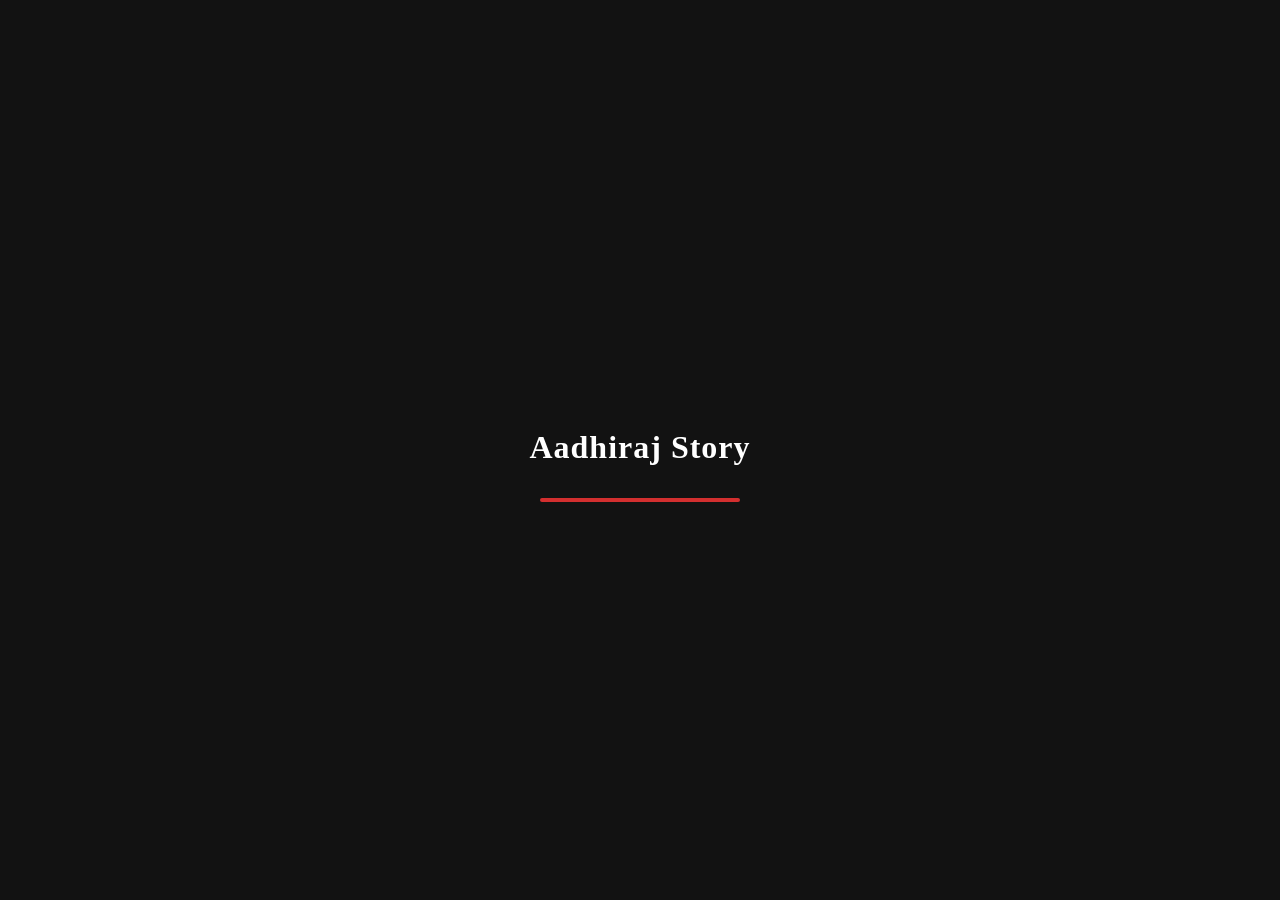
<file: index.html>
<!DOCTYPE html>
<html lang="ne" translate="no">
<head>
    <meta charset="UTF-8">
    <meta name="viewport" content="width=device-width, initial-scale=1.0, maximum-scale=1.0, user-scalable=no">
    <title>अधिराज Story</title>
    <link rel="stylesheet" href="style.css">
    <link rel="manifest" href="manifest.json">
    <meta name="theme-color" content="#121212">
    <meta name="google" content="notranslate">
    <link rel="apple-touch-icon" href="new-logo.png">
    <style>
        /* लोडिङ स्क्रिनको प्रिमियम र सफा डिजाइन */
        #loadingScreen {
            position: fixed;
            top: 0; left: 0; width: 100%; height: 100%;
            background: #121212;
            display: flex;
            justify-content: center;
            align-items: center;
            z-index: 9999;
            transition: opacity 0.4s ease;
        }
        .loading-content { text-align: center; }
        .progress-container {
            width: 200px; height: 4px;
            background: #444;
            margin: 20px auto 0;
            border-radius: 2px;
            overflow: hidden;
        }
        .progress-bar {
            width: 0%; height: 100%;
            background: #d32f2f;
            animation: load 2s linear forwards;
        }
        @keyframes load { to { width: 100%; } }
    </style>
</head>
<body class="day-mode">

    <div id="loadingScreen">
        <div class="loading-content">
            <h1 style="color: white; font-family: 'Georgia', serif; font-weight: 900; letter-spacing: 1px;">Aadhiraj Story</h1>
            <div class="progress-container">
                <div class="progress-bar"></div>
            </div>
        </div>
    </div>

    <script>
        // १. Service Worker Register गर्ने (PWA को लागि अनिवार्य)
        if ('serviceWorker' in navigator) {
            window.addEventListener('load', () => {
                navigator.serviceWorker.register('./sw.js')
                    .then(reg => console.log('Service Worker Registered Successfully!'))
                    .catch(err => console.log('Service Worker Registration Failed:', err));
            });
        }

        // २. लोडिङ स्क्रिन र Redirection
        window.onload = () => {
            setTimeout(() => {
                const ls = document.getElementById('loadingScreen');
                if (ls) {
                    ls.style.opacity = '0';
                    setTimeout(() => {
                        window.location.href = "home.html";
                    }, 400);
                }
            }, 2000);
        };
    </script>
</body>
</html>
</file>
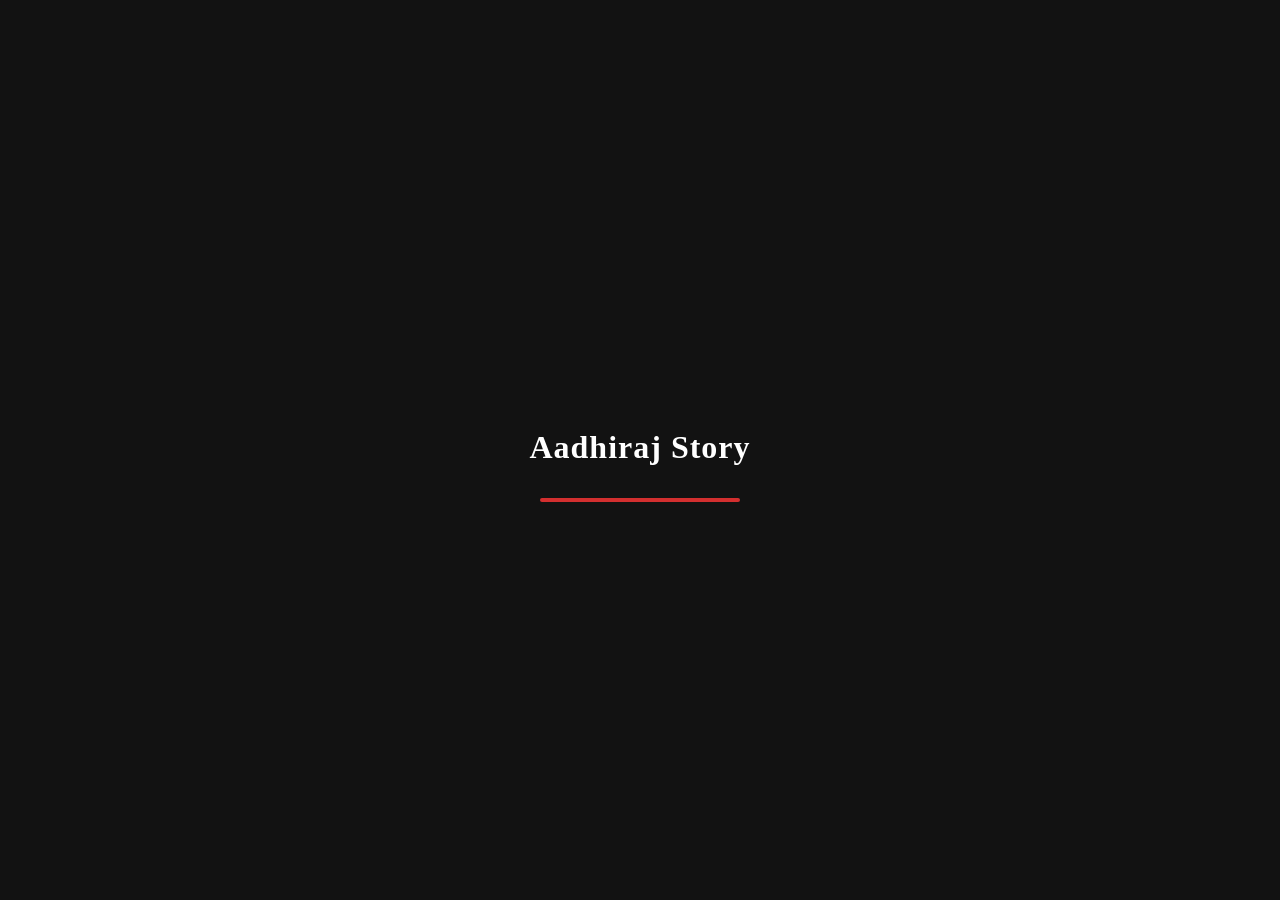
<file: home.html>
<!DOCTYPE html>
<html lang="ne" translate="no">
<head>
    <meta charset="UTF-8">
    <meta name="viewport" content="width=device-width, initial-scale=1.0, maximum-scale=1.0, user-scalable=no">
    <title>अधिराज Story</title>
    <link rel="stylesheet" href="style.css">
    <meta name="google" content="notranslate">

    <!-- PWA का लागि अनिवार्य लिङ्कहरू -->
    <link rel="manifest" href="manifest.json">
    <meta name="theme-color" content="#121212">
    <link rel="apple-touch-icon" href="new-logo.png">

    <style>
        /* १. लोडिङ स्क्रिनको प्रिमियम र सफा डिजाइन */
        #loadingScreen {
            position: fixed;
            top: 0; left: 0; width: 100%; height: 100%;
            background: #121212;
            display: flex;
            justify-content: center;
            align-items: center;
            z-index: 9999;
            transition: opacity 0.4s ease;
        }
        .loading-content { text-align: center; }
        .progress-container {
            width: 200px; height: 4px;
            background: #444;
            margin: 20px auto 0;
            border-radius: 2px;
            overflow: hidden;
        }
        .progress-bar {
            width: 0%; height: 100%;
            background: #d32f2f;
            animation: load 2s linear forwards;
        }
        @keyframes load { to { width: 100%; } }

        /* २. इन्स्टल बटनको डिजाइन */
        .install-btn {
            background-color: #d32f2f;
            color: #ffffff;
            border: none;
            padding: 6px 12px;
            font-size: 13px;
            font-weight: bold;
            border-radius: 20px;
            cursor: pointer;
            box-shadow: 0 2px 5px rgba(0,0,0,0.3);
            display: none; /* ब्राउजरले PWA सपोर्ट गरेपछि मात्र देखिन्छ */
        }
        header {
            display: flex;
            justify-content: space-between;
            align-items: center;
            padding: 10px 15px;
        }
    </style>
</head>
<body class="day-mode">

    <!-- लोडिङ (Splash) स्क्रिन -->
    <div id="loadingScreen">
        <div class="loading-content">
            <h1 style="color: white; font-family: 'Georgia', serif; font-weight: 900; letter-spacing: 1px;">Aadhiraj Story</h1>
            <div class="progress-container">
                <div class="progress-bar"></div>
            </div>
        </div>
    </div>

    <!-- मुख्य होमपेज -->
    <div id="homePage">
        <div class="sticky-header-container">
            <header>
                <div class="logo-text">✍🏻 अधिराज Story</div>
                <!-- PWA इन्स्टल बटन -->
                <button id="pwaInstallBtn" class="install-btn" onclick="installApp()">📲 इन्स्टल</button>
            </header>

            <nav class="tab-nav">
                <div id="tab0" class="active" onclick="switchTab(0)">हिन्दी कथाहरू</div>
                <div id="tab1" onclick="switchTab(1)">नेपाली कथाहरू</div>
            </nav>
        </div>

        <div class="main-wrapper" id="contentWrapper">
            
            <!-- हिन्दी सेक्सन -->
            <section id="hindiSection">
                <div class="story-title-card" onclick="openStory('वियोग का सिन्दुर', 'h1')">
                    <span class="badge">कहानी १</span>
                    <h3>वियोग का सिन्दुर</h3>
                </div>
                <div class="story-title-card" onclick="openStory('गरीबी और सपनों की नींव', 'h2')">
                    <span class="badge">कहानी २</span>
                    <h3>गरीबी और सपनों की नींव</h3>
                </div>
            </section>

            <!-- नेपाली सेक्सन -->
            <section id="nepaliSection">
                <div class="story-title-card" onclick="openStory('वैवाहिक वेश्या', 'n1')">
                    <span class="badge">कथा १</span>
                    <h3>वैवाहिक वेश्या</h3>
                </div>
                <div class="story-title-card" onclick="openStory('अधुरो प्रतिज्ञा', 'n2')">
                    <span class="badge">कथा २</span>
                    <h3>अधुरो प्रतिज्ञा</h3>
                </div>
                <div class="story-title-card" onclick="openStory('दिदीको समर्पण', 'n3')">
                    <span class="badge">कथा ३</span>
                    <h3>दिदीको समर्पण</h3>
                </div>
                <div class="story-title-card" onclick="openStory('लालुङको याद', 'n4')">
                    <span class="badge">कथा ४</span>
                    <h3>लालुङको याद</h3>
                </div>
                <div class="story-title-card" onclick="openStory('बाजेको चिठी', 'n5')">
                    <span class="badge">कथा ५</span>
                    <h3>बाजेको चिठी</h3>
                </div>
                <div class="story-title-card" onclick="openStory('प्रतिज्ञा कि प्रतिक्षा', 'n6')">
                    <span class="badge">कथा ६</span>
                    <h3>प्रतिज्ञा कि प्रतिक्षा</h3>
                </div>
                <div class="story-title-card" onclick="openStory('प्रगतको मस्ती', 'n7')">
                    <span class="badge">कथा ७</span>
                    <h3>प्रगतको मस्ती</h3>
                </div>
                <div class="story-title-card" onclick="openStory('सपना यात्रा', 'n8')">
                    <span class="badge">कथा ८</span>
                    <h3>सपना यात्रा</h3>
                </div>
                <div class="story-title-card" onclick="openStory('निलो फूल', 'n9')">
                    <span class="badge">कथा ९</span>
                    <h3>निलो फूल</h3>
                </div>
            </section>
        </div>
    </div>

    <script>
        // १. लोडिङ स्क्रिनको Logic (२ सेकेन्डपछि आफैं हराउने)
        window.addEventListener('load', () => {
            setTimeout(() => {
                const ls = document.getElementById('loadingScreen');
                if (ls) {
                    ls.style.opacity = '0';
                    setTimeout(() => {
                        ls.style.display = 'none';
                    }, 400);
                }
            }, 2000);
        });

        // २. ट्याब स्विच गर्ने Logic
        function switchTab(index) {
            const wrapper = document.getElementById('contentWrapper');
            wrapper.style.transform = `translateX(-${index * 50}%)`;
            document.querySelectorAll('.tab-nav div').forEach((tab, i) => {
                tab.classList.toggle('active', i === index);
            });
        }

        // ३. कथा खोल्ने Logic
        function openStory(title, id) {
            console.log("कथा खोलियो: " + title + " (ID: " + id + ")");
            if (id.startsWith('h')) {
                window.location.href = `hindi-story.html?id=${id}`;
            } else if (id.startsWith('n')) {
                window.location.href = `nepali-story.html?id=${id}`;
            }
        }

        // ४. स्वाइपिङ Logic
        let touchStartX = 0;
        document.addEventListener('touchstart', e => { touchStartX = e.touches[0].clientX; }, false);
        document.addEventListener('touchend', e => {
            let touchEndX = e.changedTouches[0].clientX;
            let diff = touchStartX - touchEndX;
            if (diff > 80) switchTab(1);  
            if (diff < -80) switchTab(0); 
        }, false);

        // ५. Service Worker Register गर्ने
        if ('serviceWorker' in navigator) {
            window.addEventListener('load', () => {
                navigator.serviceWorker.register('./sw.js')
                    .then(() => console.log('Service Worker Registered!'))
                    .catch(err => console.log('SW Registration Failed:', err));
            });
        }

        // ६. PWA Install Logic
        let deferredPrompt;
        const installBtn = document.getElementById('pwaInstallBtn');

        window.addEventListener('beforeinstallprompt', (e) => {
            e.preventDefault();
            deferredPrompt = e;
            if (installBtn) {
                installBtn.style.display = 'block';
            }
        });

        function installApp() {
            if (deferredPrompt) {
                deferredPrompt.prompt();
                deferredPrompt.userChoice.then((choiceResult) => {
                    if (choiceResult.outcome === 'accepted') {
                        console.log('App Installed!');
                    }
                    deferredPrompt = null;
                    installBtn.style.display = 'none';
                });
            }
        }

        window.addEventListener('appinstalled', () => {
            if (installBtn) installBtn.style.display = 'none';
        });
    </script>
</body>
</html>
</file>
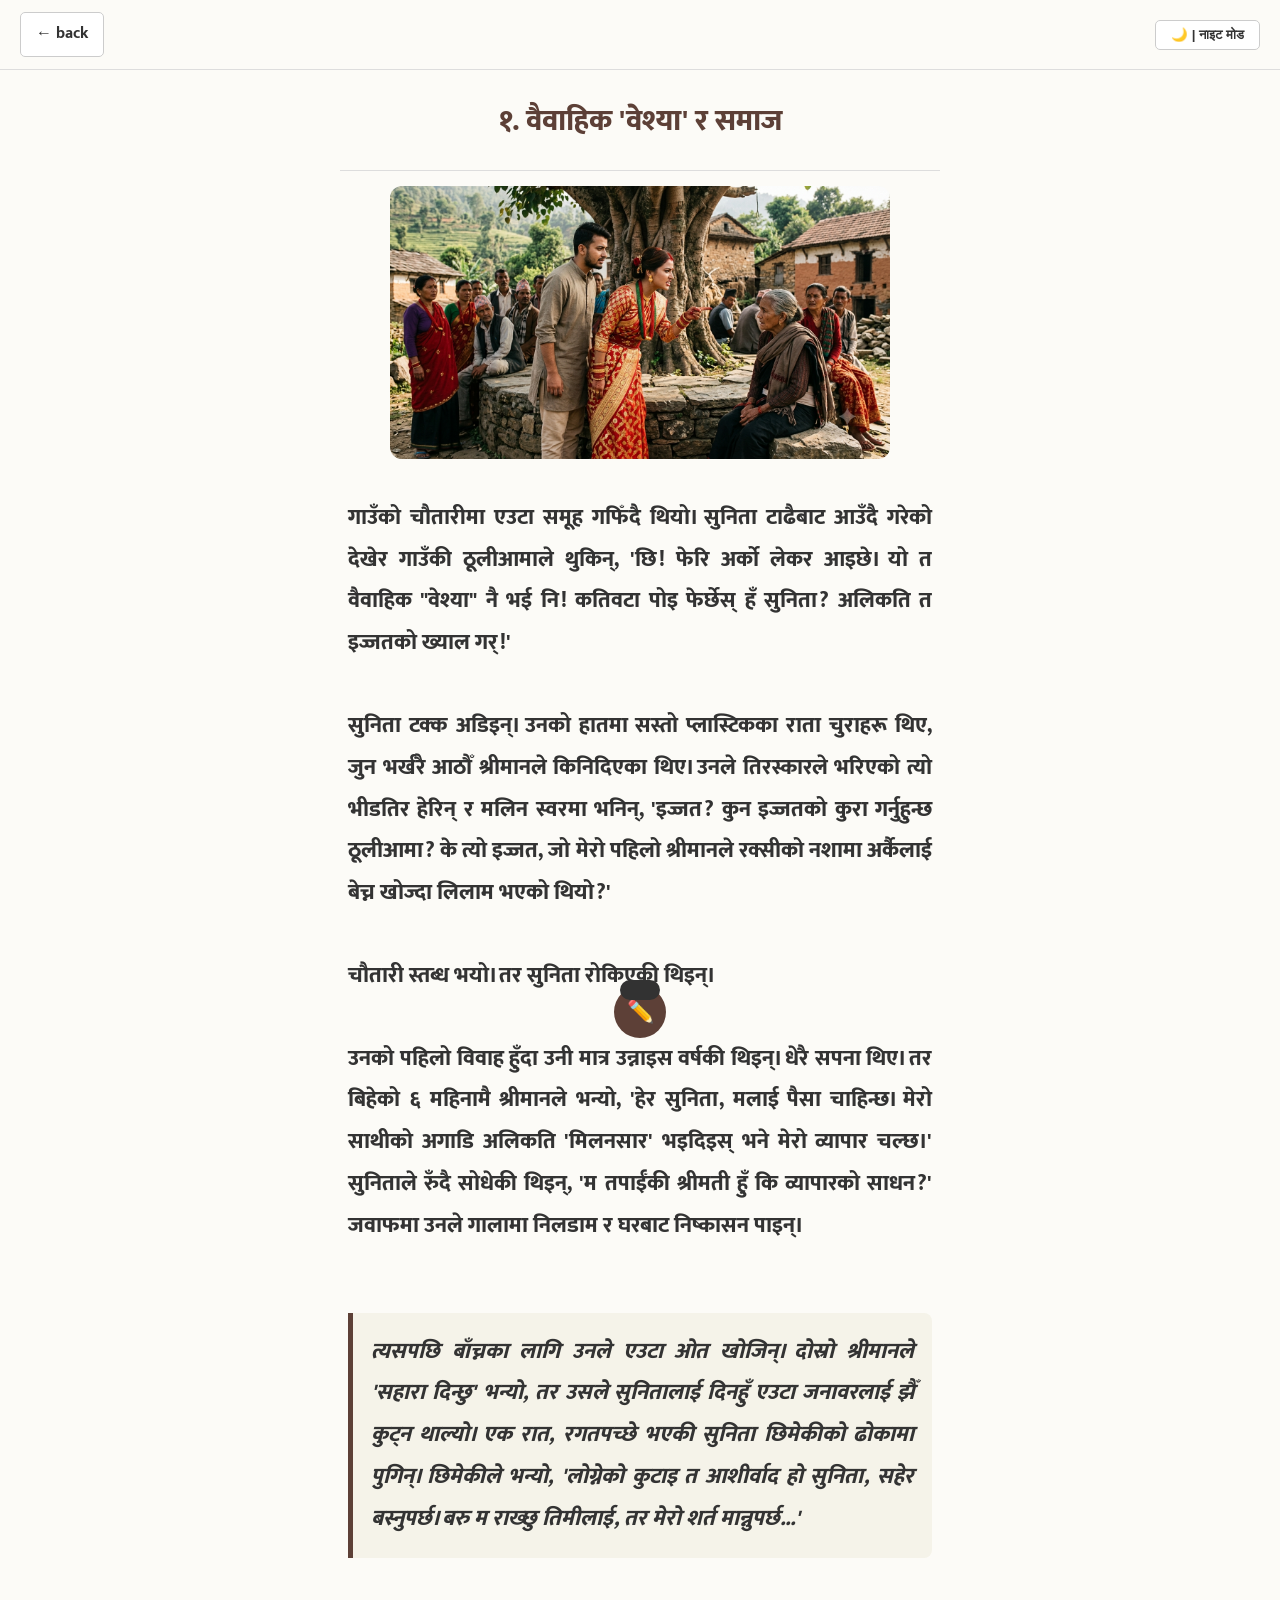
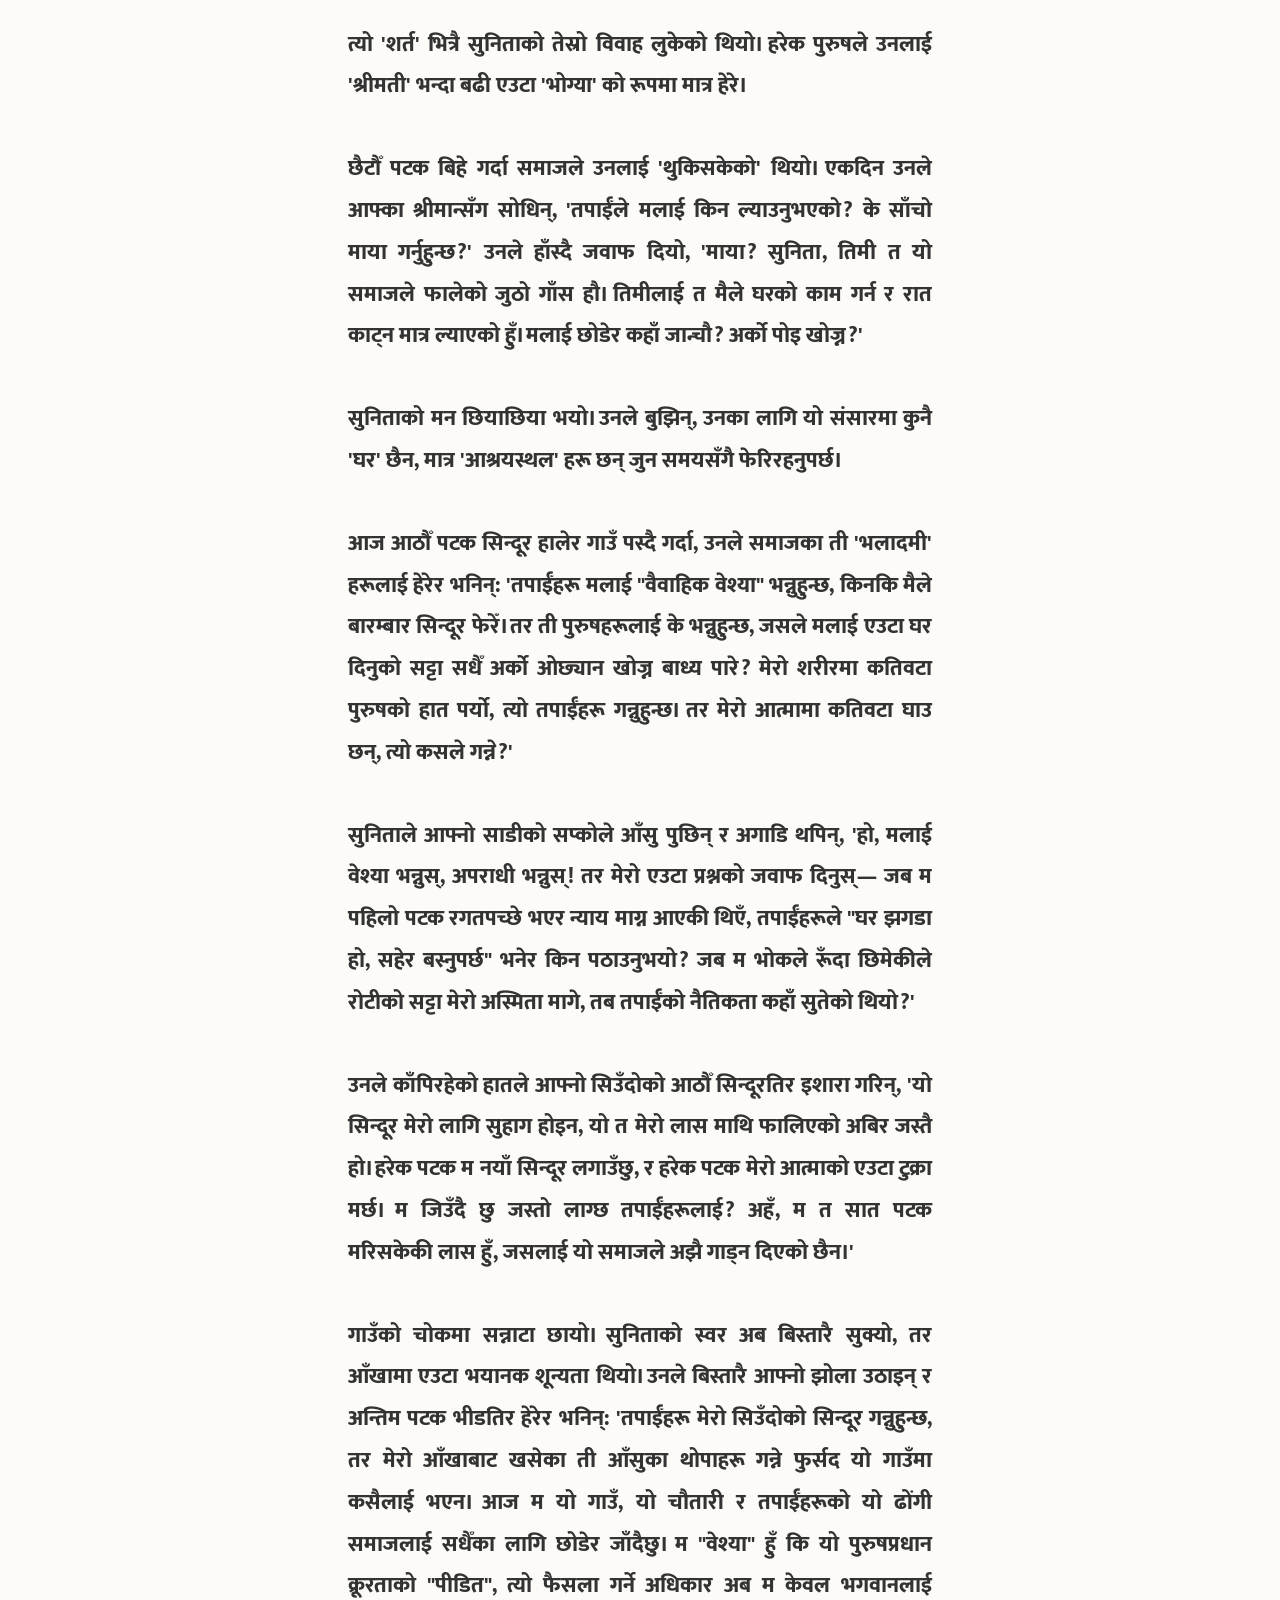
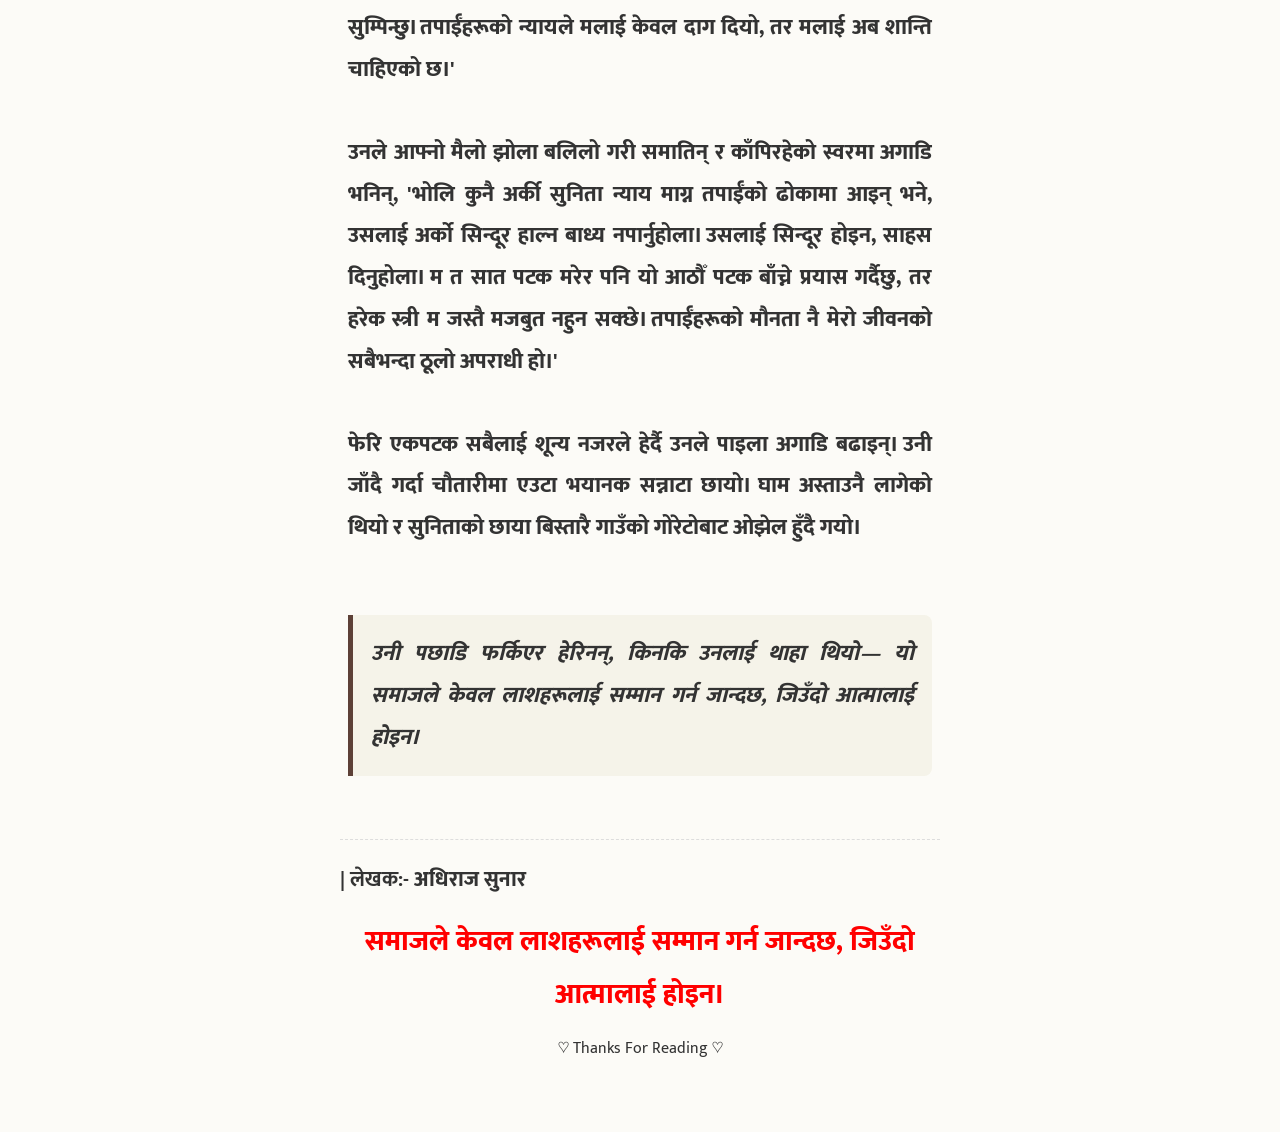
<file: nepali-story.html>
<!DOCTYPE html>
<html lang="ne" translate="no">
<head>
    <meta charset="UTF-8">
    <meta name="viewport" content="width=device-width, initial-scale=1.0, maximum-scale=1.0, user-scalable=no">
    <title>कथा पढ्नुहोस्</title>
    <link href="https://fonts.googleapis.com/css2?family=Mukta:wght@400;600;700;800&display=swap" rel="stylesheet">
    <style>
        html { scroll-behavior: smooth; }
        body { font-family: 'Mukta', sans-serif; line-height: 1.9; color: #333; background: #fcfbf7; padding: 75px 20px 60px; transition: 0.3s; user-select: none; }
        .toolbar { position: fixed; top: 0; left: 0; right: 0; display: flex; justify-content: space-between; align-items: center; padding: 12px 20px; background: rgba(252, 251, 247, 0.95); border-bottom: 1px solid #ddd; z-index: 1000; height: 45px; }
        .btn { text-decoration: none; color: #333; border: 1px solid #ccc; padding: 6px 15px; border-radius: 5px; font-weight: bold; background: #fff; cursor: pointer; }
        .bold-feeling { max-width: 600px; margin: 0 auto; }
        .bold-feeling p { font-size: 22px; margin-bottom: 25px; font-weight: 900; text-align: justify; padding: 8px; border-radius: 6px; cursor: pointer; scroll-margin-top: 140px; }
        .bold-feeling p.highlighted { background-color: rgba(255, 235, 59, 0.6) !important; color: #000 !important; }
        
        /* अडियो बार */
        .audio-container { max-width: 280px; margin: 0 auto; max-height: 0; opacity: 0; overflow: hidden; transition: all 0.4s ease; }
        .audio-container.open { max-height: 100px; opacity: 1; margin: 15px auto 20px; }
        .audio-bar { display: flex; align-items: center; gap: 10px; background: #fff; border: 1px solid #ddd; padding: 8px 14px; border-radius: 25px; box-shadow: 0 3px 10px rgba(0,0,0,0.08); }
        .audio-play-btn { background: #5D4037; color: #fff; border: none; width: 35px; height: 35px; border-radius: 50%; font-size: 14px; cursor: pointer; flex-shrink: 0; }
        .audio-progress { width: 100%; height: 5px; appearance: none; background: #e0e0e0; border-radius: 3px; outline: none; }
        .audio-progress::-webkit-slider-thumb { appearance: none; width: 12px; height: 12px; border-radius: 50%; background: #5D4037; }
        
        .quote-box { background-color: #f5f3e9; border-left: 5px solid #5D4037; padding: 18px; margin: 25px 0; font-style: italic; border-radius: 0 8px 8px 0; }
        .main-title { font-size: 30px; font-weight: 800; display: block; margin-top: 10px; color: #5D4037; text-align: center; }
        .straight-line { width: 100%; max-width: 600px; height: 1px; background: #ddd; border: none; margin: 20px auto 15px; }
        .diary-image { width: 100%; max-width: 500px; height: auto; display: none; margin: 0 auto 30px; border-radius: 12px; }

        .story-footer { margin-top: 30px; padding-top: 20px; border-top: 1px dashed #ddd; text-align: center; }
        .footer-author { font-size: 21px; font-weight: 800; text-align: left; margin-bottom: 15px; }
        .footer-moral { font-size: 28px; font-weight: 800; display: block; margin-bottom: 12px; }
        
        .bottom-action-container { position: fixed; bottom: -150px; left: 50%; transform: translateX(-50%); width: 90%; max-width: 450px; display: flex; flex-direction: column; gap: 12px; align-items: center; z-index: 2000; transition: bottom 0.4s ease; }
        .bottom-action-container.show { bottom: 25px; }
        .pencil-btn { width: 52px; height: 52px; border-radius: 50%; background: #5D4037; color: #fff; font-size: 22px; border: none; cursor: pointer; }
        .pencil-btn.active { background: #2e7d32; }
        .action-row { display: flex; width: 100%; gap: 10px; }
        .clear-btn, .jump-btn { flex: 1; border: none; padding: 12px; border-radius: 25px; font-weight: bold; cursor: pointer; display: none; }
        .clear-btn { background: #c62828; color: white; }
        .jump-btn { background: #d84315; color: white; }

        .toast-notification { position: fixed; bottom: -100px; left: 50%; transform: translateX(-50%); background: #323232; color: #fff; padding: 10px 20px; border-radius: 25px; z-index: 3000; transition: bottom 0.3s; }
        .toast-notification.show { bottom: 100px; }

        .dark-mode { background-color: #121212; color: #e0e0e0; }
        .dark-mode .toolbar { background: rgba(18, 18, 18, 0.95); border-color: #333; }
        .dark-mode .btn { background: #1e1e1e; border-color: #333; color: #e0e0e0; }
        .dark-mode .audio-bar { background: #1e1e1e; border-color: #333; }
        .dark-mode .quote-box { background-color: #222; border-left-color: #ffc107; }
    </style>
</head>
<body oncontextmenu="return false;">

    <div class="toolbar">
        <a href="home.html" class="btn">← back</a>
        <button class="btn" onclick="toggleNightMode()" id="nightBtn">🌙 | नाइट मोड</button>
    </div>

    <div id="toastBox" class="toast-notification"></div>

    <div class="bottom-action-container" id="actionContainer">
        <button class="pencil-btn" id="pencilBtn" onclick="toggleHighlightMode()">✏️</button>
        <div class="action-row">
            <button class="clear-btn" id="clearBtn" onclick="clearBookmark()">🗑️ Clear</button>
            <button class="jump-btn" id="jumpBtn" onclick="jumpToBookmark()">📍 Continue</button>
        </div>
    </div>

    <div class="bold-feeling">
        <span class="main-title" id="storyTitle">लोड हुँदैछ...</span>
        <hr class="straight-line">
        
        <!-- अडियो बार -->
        <div class="audio-container" id="audioContainer">
            <div class="audio-bar">
                <button class="audio-play-btn" id="audioPlayBtn" onclick="togglePlayAudio()">▶</button>
                <div class="audio-progress-wrapper" style="flex-grow: 1;">
                    <input type="range" class="audio-progress" id="audioSeekBar" value="0" min="0" max="100" oninput="seekAudio(this.value)">
                </div>
            </div>
            <audio id="storyAudio"></audio>
        </div>

        <img src="" alt="Story Image" class="diary-image" id="storyImage">
        <div id="storyContainer"></div>
    </div>

    <!-- सच्याइएको JS फाइल नाम -->
    <script src="nepali-story.js"></script>

    <script>
        function toggleNightMode() {
            document.body.classList.toggle('dark-mode');
            document.getElementById('nightBtn').innerHTML = document.body.classList.contains('dark-mode') ? "☀️ डे मोड" : "🌙 नाइट मोड";
        }

        function showToast(msg) {
            const toast = document.getElementById('toastBox');
            toast.innerText = msg;
            toast.classList.add('show');
            setTimeout(() => toast.classList.remove('show'), 2000);
        }

        let isHighlightMode = false, storyKey = "";

        window.addEventListener('DOMContentLoaded', () => {
            const urlParams = new URLSearchParams(window.location.search);
            // URL मा id नभए स्वतः 'n1' कथा देखाउनेछ
            storyKey = urlParams.get('id') || "n1"; 

            if (storyKey && typeof nepaliStories !== 'undefined' && nepaliStories[storyKey]) {
                const story = nepaliStories[storyKey];
                document.getElementById('storyTitle').innerText = story.title;
                
                if (story.image) {
                    const img = document.getElementById('storyImage');
                    img.src = story.image;
                    img.style.display = 'block';
                }
                if (story.audio) document.getElementById('storyAudio').src = story.audio;

                const container = document.getElementById('storyContainer');
                container.innerHTML = ""; // पुरानो डाटा सफा गर्न

                story.paragraphs.forEach((para, index) => {
                    const p = document.createElement('p');
                    p.setAttribute('data-id', 'p_' + (index + 1));
                    p.innerHTML = para;
                    container.appendChild(p);
                });

                if (story.author || story.moral) {
                    const footer = document.createElement('div');
                    footer.className = 'story-footer';
                    footer.innerHTML = `
                        <div class="footer-author"><strong>| लेखक:-</strong> ${story.author || 'अधिराज सुनार'}</div>
                        <span class="footer-moral" style="color: ${story.moralColor || '#333'}">${story.moral || ''}</span>
                        <div>♡ Thanks For Reading ♡</div>
                    `;
                    container.appendChild(footer);
                }
            } else {
                document.getElementById('storyTitle').innerText = "कथा भेटिएन";
            }

            loadSavedBookmark();
            setupInteractions();
            setupAudioEvents();
        });

        // Triple Tap (अडियो बार खोल्न) र Double Tap (मेनु खोल्न)
        let tapCount = 0, tapTimer = null;
        window.addEventListener('click', (e) => {
            if (e.target.closest('#actionContainer') || e.target.closest('.toolbar') || e.target.closest('#audioContainer')) return;
            tapCount++;
            if (tapCount === 1) {
                tapTimer = setTimeout(() => { tapCount = 0; }, 400);
            } else if (tapCount === 2) {
                clearTimeout(tapTimer);
                tapTimer = setTimeout(() => {
                    document.getElementById('actionContainer').classList.toggle('show');
                    tapCount = 0;
                }, 300);
            } else if (tapCount === 3) {
                clearTimeout(tapTimer);
                tapCount = 0;
                const ac = document.getElementById('audioContainer');
                const isOpen = ac.classList.toggle('open');
                showToast(isOpen ? "अडियो बार खुल्यो" : "अडियो बार बन्द भयो");
            }
        });

        function togglePlayAudio() {
            const audio = document.getElementById('storyAudio');
            const btn = document.getElementById('audioPlayBtn');
            if (!audio.src || audio.src === window.location.href) return showToast("अडियो उपलब्ध छैन");
            if (audio.paused) { audio.play(); btn.innerText = "❚❚"; }
            else { audio.pause(); btn.innerText = "▶"; }
        }

        function setupAudioEvents() {
            const audio = document.getElementById('storyAudio');
            const seek = document.getElementById('audioSeekBar');
            audio.addEventListener('timeupdate', () => {
                if (audio.duration) seek.value = (audio.currentTime / audio.duration) * 100;
            });
            audio.addEventListener('ended', () => {
                document.getElementById('audioPlayBtn').innerText = "▶";
                seek.value = 0;
            });
        }

        function seekAudio(val) {
            const audio = document.getElementById('storyAudio');
            if (audio.duration) audio.currentTime = (val / 100) * audio.duration;
        }

        function toggleHighlightMode() {
            isHighlightMode = !isHighlightMode;
            document.getElementById('pencilBtn').classList.toggle('active');
            if (isHighlightMode) showToast("बुकमार्क मोड अन। प्याराग्राफ थिच्नुहोस्।");
        }

        function setupInteractions() {
            document.querySelectorAll('#storyContainer p').forEach(p => {
                let timer;
                const start = () => { if(isHighlightMode) timer = setTimeout(() => saveBookmark(p), 800); };
                const cancel = () => clearTimeout(timer);
                p.addEventListener('touchstart', start, {passive: true});
                p.addEventListener('mousedown', start);
                p.addEventListener('touchend', cancel);
                p.addEventListener('mouseup', cancel);
            });
        }

        function saveBookmark(p) {
            localStorage.setItem('bookmark_' + storyKey, p.getAttribute('data-id'));
            isHighlightMode = false;
            document.getElementById('pencilBtn').classList.remove('active');
            loadSavedBookmark();
            showToast("बुकमार्क सुरक्षित भयो!");
        }

        function loadSavedBookmark() {
            const id = localStorage.getItem('bookmark_' + storyKey);
            document.querySelectorAll('#storyContainer p').forEach(p => p.classList.toggle('highlighted', p.getAttribute('data-id') === id));
            document.getElementById('jumpBtn').style.display = id ? 'block' : 'none';
            document.getElementById('clearBtn').style.display = id ? 'block' : 'none';
        }

        function jumpToBookmark() {
            const id = localStorage.getItem('bookmark_' + storyKey);
            document.querySelector(`p[data-id="${id}"]`)?.scrollIntoView({ behavior: 'smooth', block: 'center' });
        }

        function clearBookmark() {
            localStorage.removeItem('bookmark_' + storyKey);
            loadSavedBookmark();
            showToast("बुकमार्क हटाइयो!");
        }
    </script>
</body>
</html>
</file>
<file: style.css>
/* style.css - अधिराज की डायरी 068 */

/* Snickles फन्ट लोड गर्ने */
@font-face {
    font-family: 'Snickles';
    src: url('Snickles.ttf');
}

/* root variables र basic styles */
:root { 
    --bg: #fcfbf7; 
    --text: #333; 
    --red: #d32f2f; 
    --card-bg: #ffffff; 
    --line: #ccc; 
}

.night-mode { 
    --bg: #121212; 
    --text: #e0e0e0; 
    --red: #ff5252; 
    --card-bg: #1e1e1e; 
    --line: #444; 
}

/* मोबाइल एप जस्तै बनाउन बडीको स्क्रोल बन्द गरिएको */
body { 
    background: var(--bg); 
    color: var(--text); 
    font-family: 'Georgia', serif; 
    margin: 0; 
    padding: 0;
    -webkit-user-select: none; 
    user-select: none; 
    transition: background 0.4s; 
    line-height: 1.8;
    height: 100vh;
    overflow: hidden; /* बडीलाई हल्लिन नदिने */
}

.fade-out { opacity: 0; }

/* मुख्य कन्टेनर - साइज अलि सानो र चिटिक्क ४५०px पारिएको */
#homePage {
    max-width: 450px; 
    margin: 0 auto;
    height: 100vh;
    display: flex;
    flex-direction: column; /* हेडर माथि, कन्टेन्ट तल राख्न */
    overflow: hidden;
}

/* --- हेडर कन्टेनर: यो जति स्क्रोल गरे पनि हल्लिँदैन, फिक्स बस्छ --- */
.sticky-header-container {
    background: var(--bg);
    padding-top: 20px;
    border-bottom: 2px solid var(--line);
    transition: background 0.4s;
    flex-shrink: 0; /* यसलाई थिचिन नदिने */
    z-index: 1000;
}

header {
    padding-bottom: 5px;
}

.logo-text {
    font-size: 26px;
    font-weight: 900;
    color: var(--text);
    text-align: center;
}

.tab-nav {
    display: flex;
    justify-content: center;
    gap: 30px;
    margin: 0;
    padding: 10px 0 15px 0;
}

.tab-nav div {
    font-size: 18px;
    font-weight: 900;
    cursor: pointer;
    color: var(--text);
    opacity: 0.6;
    padding: 5px 10px;
    transition: all 0.3s;
}

.tab-nav div.active {
    opacity: 1;
    color: var(--red);
    border-bottom: 3px solid var(--red);
}

/* --- मुख्य कन्टेन्ट एरिया: यहाँ मात्र स्क्रोल हुन्छ --- */
.main-wrapper {
    display: flex;
    width: 200%;
    transition: transform 0.4s cubic-bezier(0.25, 1, 0.5, 1);
    flex-grow: 1;
    height: calc(100vh - 120px); /* हेडर भन्दा तलको भाग मात्र लिने */
}

/* हिन्दी र नेपाली सेक्सन - सफासँग तल मात्र स्क्रोल हुने बनाइएको र भाषा नखप्टिने */
#hindiSection, #nepaliSection {
    width: 50%;
    box-sizing: border-box;
    padding: 20px 20px 40px 20px; /* तल पर्याप्त ग्याप ताकि अन्तिम कार्ड नछेकियोस् */
    overflow-y: auto; /* केवल यहाँ मात्र माथि-तल स्क्रोल चल्छ */
    height: 100%;
    -webkit-overflow-scrolling: touch; /* आईफोनमा स्मूथ स्क्रोलका लागि */
    flex-shrink: 0;
}

/* स्क्रोलबारलाई सफा वा लुकाउनका लागि */
#hindiSection::-webkit-scrollbar, #nepaliSection::-webkit-scrollbar {
    width: 4px;
}
#hindiSection::-webkit-scrollbar-thumb, #nepaliSection::-webkit-scrollbar-thumb {
    background: var(--line);
    border-radius: 2px;
}

/* --- पुरानो प्रिमियम बक्स (कार्ड) डिजाइन --- */
.story-title-card { 
    background: var(--card-bg); 
    border-left: 6px solid var(--red); 
    padding: 18px 22px; 
    margin-bottom: 20px; 
    box-shadow: 0 8px 22px rgba(0,0,0,0.05); 
    border-radius: 12px; 
    cursor: pointer;
    transition: transform 0.2s, box-shadow 0.2s, background 0.4s;
    box-sizing: border-box;
    width: 100%;
}

.story-title-card:active {
    transform: scale(0.97);
}

.story-title-card h3 {
    font-size: 20px; 
    margin: 8px 0 0 0; 
    font-weight: 900;
    line-height: 1.5;
    color: var(--text);
}

.badge { 
    color: var(--red); 
    display: inline-block; 
    font-size: 14px; 
    font-weight: 900; 
}

.snickles-font {
    font-family: 'Snickles', cursive;
    font-size: 26px;
    font-weight: normal;
    text-transform: uppercase;
}

.bold-name { 
    font-weight: 900; 
    font-size: 17px; 
    color: var(--text); 
}
/* थप खाली स्क्रोल हुने ठाउँ पूर्ण रूपमा हटाउन */
#storyContainer {
    margin-bottom: 0px !important;
    padding-bottom: 0px !important;
}

.story-footer {
    margin-top: 30px;
    padding-top: 20px;
    border-top: 1px dashed #ddd;
    font-family: 'Mukta', sans-serif;
    padding-bottom: 10px !important; /* फुटर मुनि धेरै खाली ठाउँ बस्न नदिन */
}
</file>
